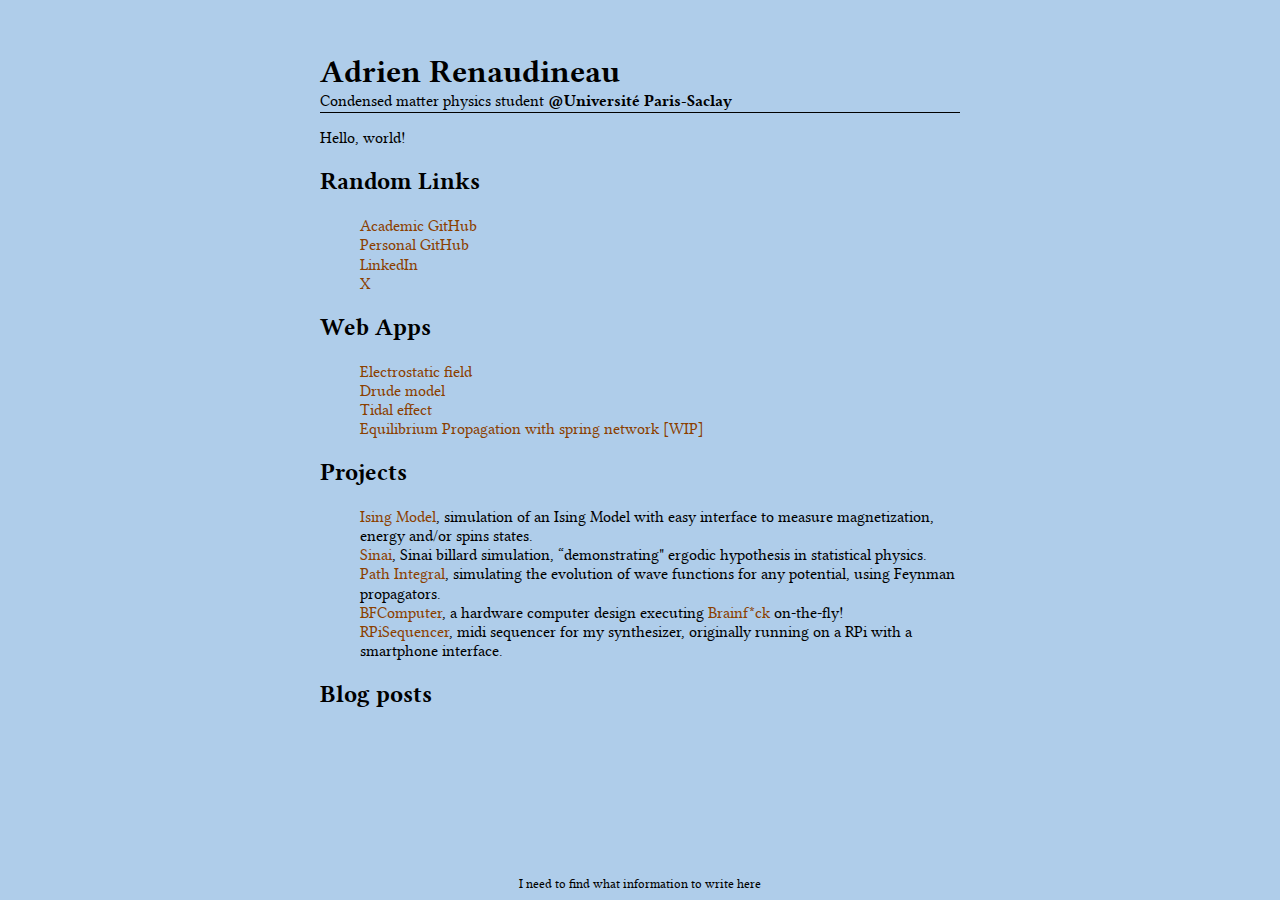
<file: index.html>
<!DOCTYPE html>
<html lang="en">

<head>
  <meta charset="utf-8">
  <meta name="viewport" content="width=device-width, initial-scale=1.0" />
  <link rel="stylesheet" href="https://arenaudineau.github.io/css/reset.css" type="text/css" media="screen" />
  <link rel="stylesheet" href="https://arenaudineau.github.io/css/fonts/fonts.css" type="text/css" media="screen" />
  <link rel="stylesheet" href="https://fonts.googleapis.com/css?family=Fira Code" />
  <link rel="stylesheet" href="https://arenaudineau.github.io/css/main.css" type="text/css" media="screen" />

  
<title>Adrien Renaudineau</title>

</head>

<body>
  <header>  </header>
  <main>
    
<h1 style="margin-bottom: 0;">
    Adrien Renaudineau
</h1>
<div style="padding-bottom: 1pt; border-bottom-style: solid; border-bottom-width: 1pt;">
    Condensed matter physics student <a style="color: black; font-weight: bold;"
        href="https://www.universite-paris-saclay.fr/en" target="_blank">@Université
        Paris-Saclay</a>
</div>

<p>
    Hello, world!
</p>

<h2>Random Links</h2>
<ul>
    <li><a href="https://www.github.com/arenaudineau" class="web-link">Academic GitHub</a></li>
    <li><a href="https://www.github.com/ardakaniz" class="web-link">Personal GitHub</a></li>
    <li><a href="https://www.linkedin.com/in/adrien-rndn" class="web-link">LinkedIn</a></li>
    <li><a href="https://www.twitter.com/arenaudineau1" class="web-link">X</a></li>
</ul>

<h2>Web Apps</h2>
<ul>
    <li><a href="apps/electrostatic-sim" class="web-link">Electrostatic field</a></li>
    <li><a href="apps/drude" class="web-link">Drude model</a></li>
    <li><a href="apps/tidal" class="web-link">Tidal effect</a></li>
    <li><a href="apps/eqprop" class="web-link">Equilibrium Propagation with spring network [WIP]</a></li>
</ul>

<h2>Projects</h2>
<ul>
    <li><a href="https://github.com/ardakaniz/ising" class="web-link">Ising Model</a>, simulation of an Ising Model with easy interface to measure magnetization, energy and/or spins states.</li>
    <li><a href="https://github.com/ardakaniz/Sinai" class="web-link">Sinai</a>, Sinai billard simulation, “demonstrating" ergodic hypothesis in statistical physics.</li>
    <li><a href="https://github.com/ardakaniz/PathIntegral" class="web-link">Path Integral</a>, simulating the evolution of wave functions for any potential, using Feynman propagators.</li>
    <li><a href="https://github.com/ardakaniz/BFComputer" class="web-link">BFComputer</a>, a hardware computer design executing <a href="https://en.wikipedia.org/wiki/Brainfuck" class="web-link">Brainf*ck</a> on-the-fly!</li>
    <li><a href="https://github.com/ardakaniz/RPiSequencer" class="web-link">RPiSequencer</a>, midi sequencer for my synthesizer, originally running on a RPi with a smartphone interface.</li>
</ul>


<h2>Blog posts</h2>
<ul>
    
    <!--<li>
        <h3 class="post-title"><a href="https://arenaudineau.github.io/blog/factober/">Factober [2023-10-01]:</a></h3>
        <div class="post-descr">
            <em>Like Inktober, but with random (mainly science) facts.</em>
            <p><a href="https://arenaudineau.github.io/blog/factober/">Read more...</a></p>
        </div>
    </li>-->
    
</ul>

  </main>

  
<footer>
  I need to find what information to write here
</footer>

</body>

</html>
</file>
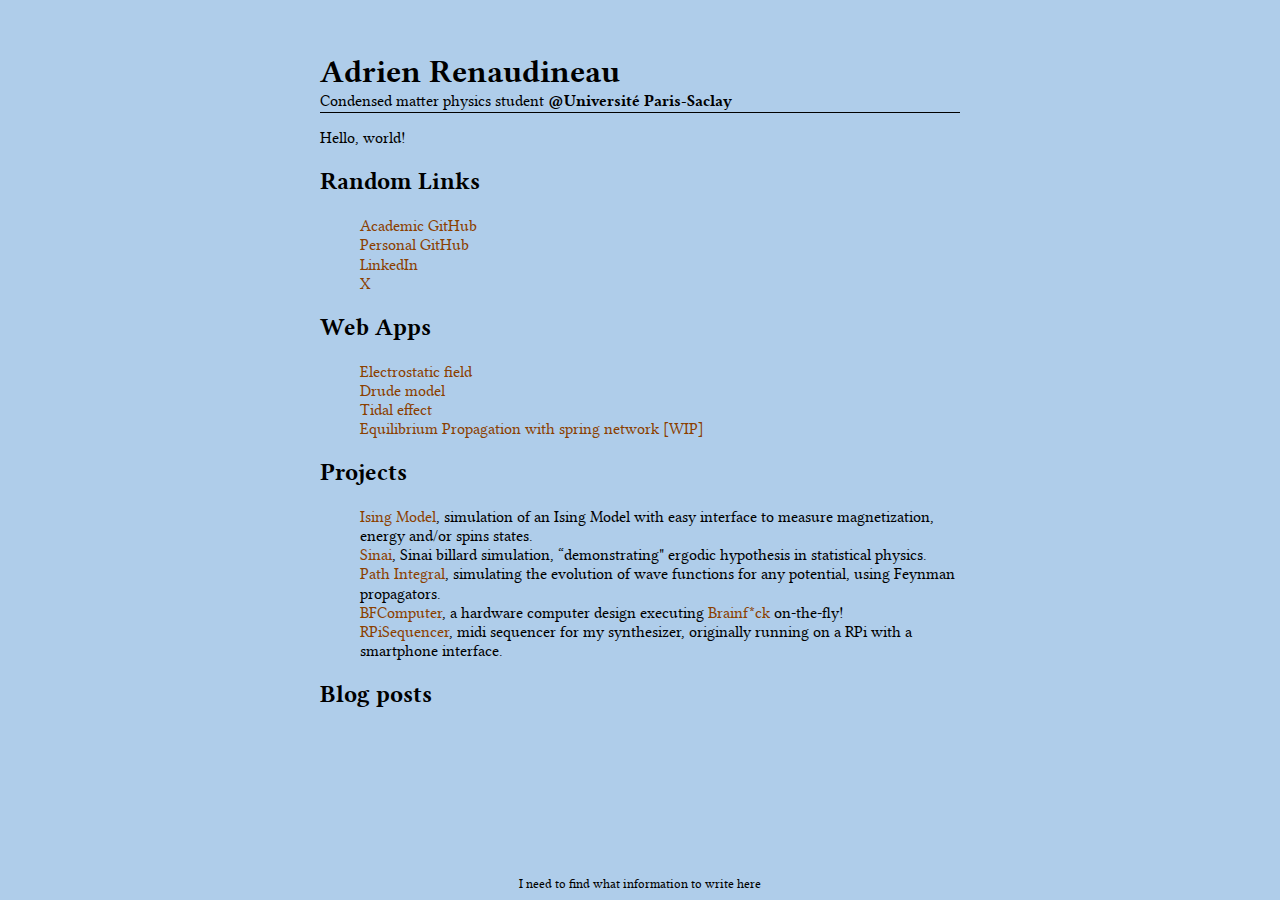
<file: apps/index.html>
<!DOCTYPE html>
<html lang="en">

<head>
  <meta charset="utf-8">
  <meta name="viewport" content="width=device-width, initial-scale=1.0" />
  <link rel="stylesheet" href="https://arenaudineau.github.io/css/reset.css" type="text/css" media="screen" />
  <link rel="stylesheet" href="https://arenaudineau.github.io/css/fonts/fonts.css" type="text/css" media="screen" />
  <link rel="stylesheet" href="https://fonts.googleapis.com/css?family=Fira Code" />
  <link rel="stylesheet" href="https://arenaudineau.github.io/css/main.css" type="text/css" media="screen" />

  
<title>Adrien Renaudineau</title>

</head>

<body>
  <header>
<script>window.location.href = "https://arenaudineau.github.io/.";</script>
 </header>
  <main>
    
<h1 style="margin-bottom: 0;">
    Adrien Renaudineau
</h1>
<div style="padding-bottom: 1pt; border-bottom-style: solid; border-bottom-width: 1pt;">
    Condensed matter physics student <a style="color: black; font-weight: bold;"
        href="https://www.universite-paris-saclay.fr/en" target="_blank">@Université
        Paris-Saclay</a>
</div>

<p>
    Hello, world!
</p>

<h2>Random Links</h2>
<ul>
    <li><a href="https://www.github.com/arenaudineau" class="web-link">Academic GitHub</a></li>
    <li><a href="https://www.github.com/ardakaniz" class="web-link">Personal GitHub</a></li>
    <li><a href="https://www.linkedin.com/in/adrien-rndn" class="web-link">LinkedIn</a></li>
    <li><a href="https://www.twitter.com/arenaudineau1" class="web-link">X</a></li>
</ul>

<h2>Web Apps</h2>
<ul>
    <li><a href="apps/electrostatic-sim" class="web-link">Electrostatic field</a></li>
    <li><a href="apps/drude" class="web-link">Drude model</a></li>
    <!-- <li><a href="apps/tidal" class="web-link">Tidal effect</a></li> -->
</ul>

<h2>Projects</h2>
<ul>
    <li><a href="https://github.com/ardakaniz/ising" class="web-link">Ising Model</a>, simulation of an Ising Model with easy interface to measure magnetization, energy and/or spins states.</li>
    <li><a href="https://github.com/ardakaniz/Sinai" class="web-link">Sinai</a>, Sinai billard simulation, “demonstrating" ergodic hypothesis in statistical physics.</li>
    <li><a href="https://github.com/ardakaniz/PathIntegral" class="web-link">Path Integral</a>, simulating the evolution of wave functions for any potential, using Feynman propagators.</li>
    <li><a href="https://github.com/ardakaniz/BFComputer" class="web-link">BFComputer</a>, a hardware computer design executing <a href="https://en.wikipedia.org/wiki/Brainfuck" class="web-link">Brainf*ck</a> on-the-fly!</li>
    <li><a href="https://github.com/ardakaniz/RPiSequencer" class="web-link">RPiSequencer</a>, midi sequencer for my synthesizer, originally running on a RPi with a smartphone interface.</li>
</ul>


<h2>Blog posts</h2>
<ul>
    
    <li>
        <h3 class="post-title"><a href="https://arenaudineau.github.io/blog/factober/">Factober [2023-10-01]:</a></h3>
        <div class="post-descr">
            <em>Like Inktober, but with random (mainly science) facts.</em>
            <p><a href="https://arenaudineau.github.io/blog/factober/">Read more...</a></p>
        </div>
    </li>
    
</ul>

  </main>

  
<footer>
  I need to find what information to write here
</footer>

</body>

</html>
</file>
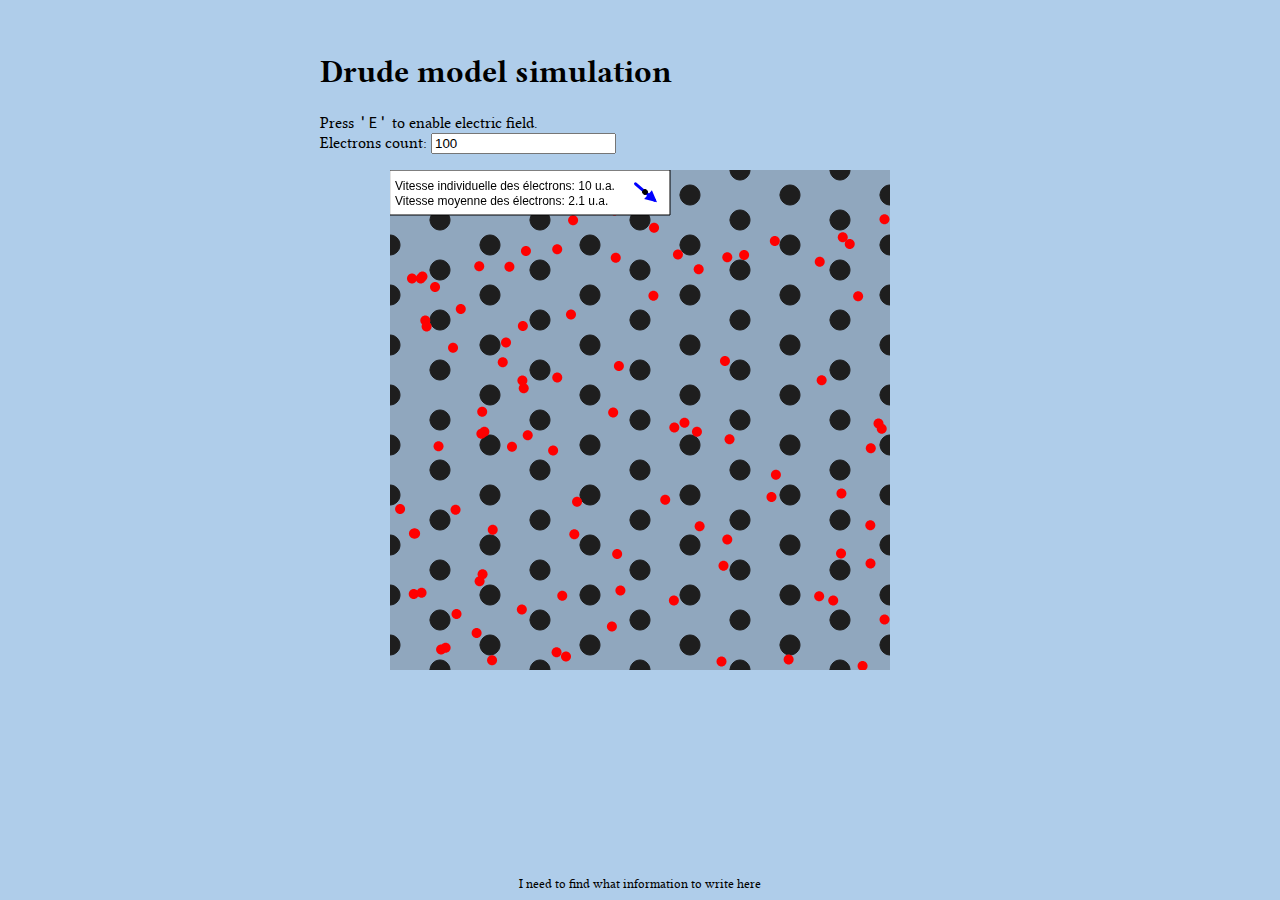
<file: apps/drude/index.html>
<!DOCTYPE html>
<html lang="en">

<head>
  <meta charset="utf-8">
  <meta name="viewport" content="width=device-width, initial-scale=1.0" />
  <link rel="stylesheet" href="https://arenaudineau.github.io/css/reset.css" type="text/css" media="screen" />
  <link rel="stylesheet" href="https://arenaudineau.github.io/css/fonts/fonts.css" type="text/css" media="screen" />
  <link rel="stylesheet" href="https://fonts.googleapis.com/css?family=Fira Code" />
  <link rel="stylesheet" href="https://arenaudineau.github.io/css/main.css" type="text/css" media="screen" />

  
<title>Drude</title>

<script src="https://arenaudineau.github.io/scripts/apps/common/p5.min.js"></script>
<script src="https://arenaudineau.github.io/scripts/apps/drude.js"></script>
<style>
    body {
        overflow: hidden
    }

    #canvas-container {
        margin: 0 auto;
        width: fit-content;
    }
</style>

</head>

<body>
  <header>  </header>
  <main>
    
<h1>Drude model simulation</h1>
<p>
    Press <kbd>'E'</kbd> to enable electric field.</br>
    <label>Electrons count: </label>
    <input id="elec_count" type='number' min="1" value="100">
</p>

<div id="canvas-container">
</div>

  </main>

  
<footer>
  I need to find what information to write here
</footer>

</body>

</html>
</file>
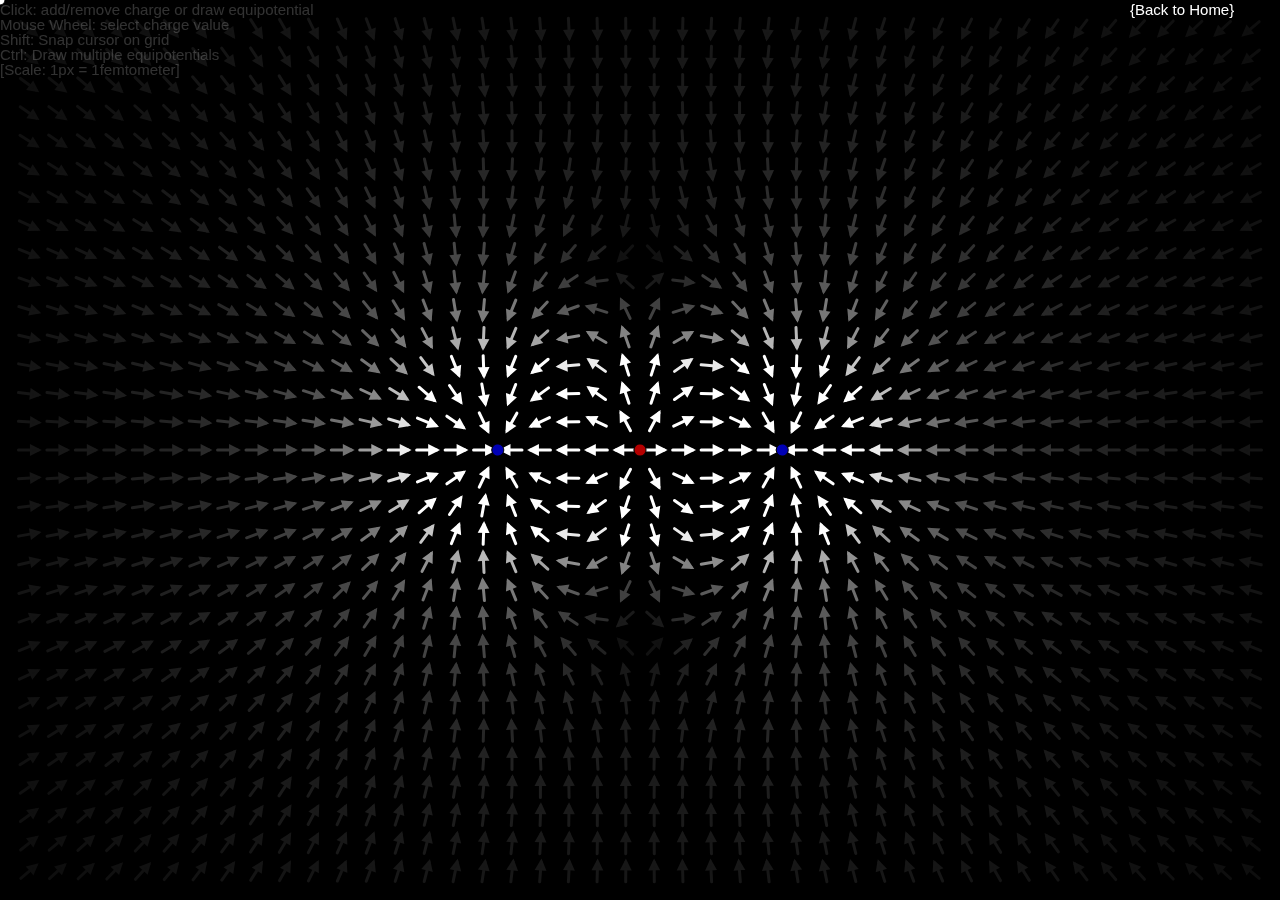
<file: apps/electrostatic-sim/index.html>
<!DOCTYPE html>
<html lang="en">

<head>
  <meta charset="utf-8">
  <meta name="viewport" content="width=device-width, initial-scale=1.0" />
  <link rel="stylesheet" href="https://arenaudineau.github.io/css/reset.css" type="text/css" media="screen" />
  <link rel="stylesheet" href="https://arenaudineau.github.io/css/fonts/fonts.css" type="text/css" media="screen" />
  <link rel="stylesheet" href="https://fonts.googleapis.com/css?family=Fira Code" />
  <link rel="stylesheet" href="https://arenaudineau.github.io/css/main.css" type="text/css" media="screen" />

  
<title>Electrostatic Simulation</title>

<style>
	html,
	body {
		height: 100%;
	}

	body {
		margin: 0;
		display: flex;
		justify-content: center;
		align-items: center;
	}
</style>

<script src="https://arenaudineau.github.io/scripts/apps/common/p5.min.js"></script>
<script src="https://arenaudineau.github.io/scripts/apps/electrostatic-sim.js"></script>

</head>

<body>
  <header>  </header>
  <main>
     
  </main>

   
</body>

</html>
</file>
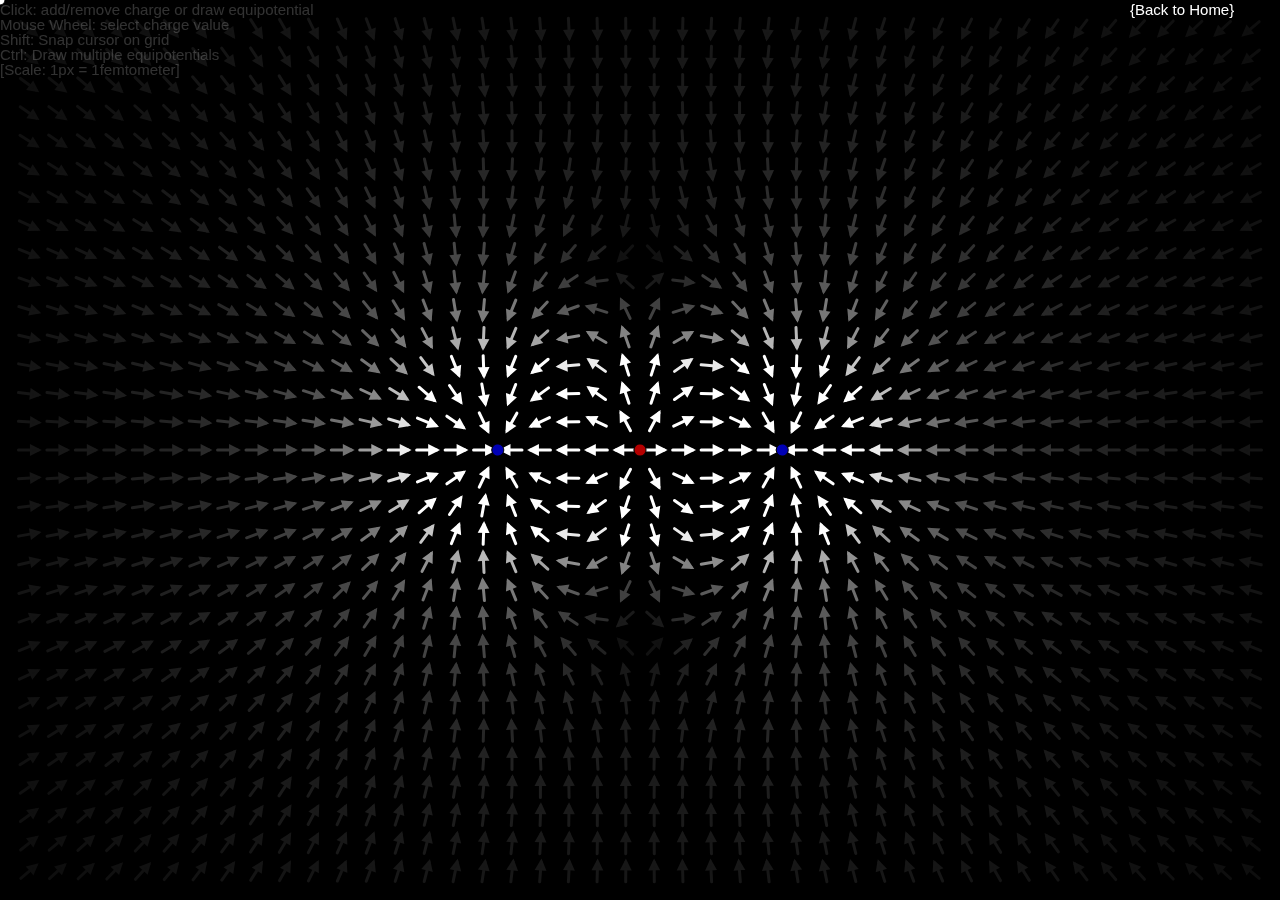
<file: apps/emsim/index.html>
<!DOCTYPE html>
<html>
	<head>
		<meta charset="utf-8" />
		<title>EMSim</title>

		<style>
			html, body { height: 100%; }
			body {
				margin: 0;
				display: flex;
				justify-content: center;
				align-items: center;
			}
		</style>

		<script src="../common/scripts/p5.min.js"></script>
		<script src="scripts/sim.js"></script>
	</head>

	<body>
	</body>
</html>
</file>
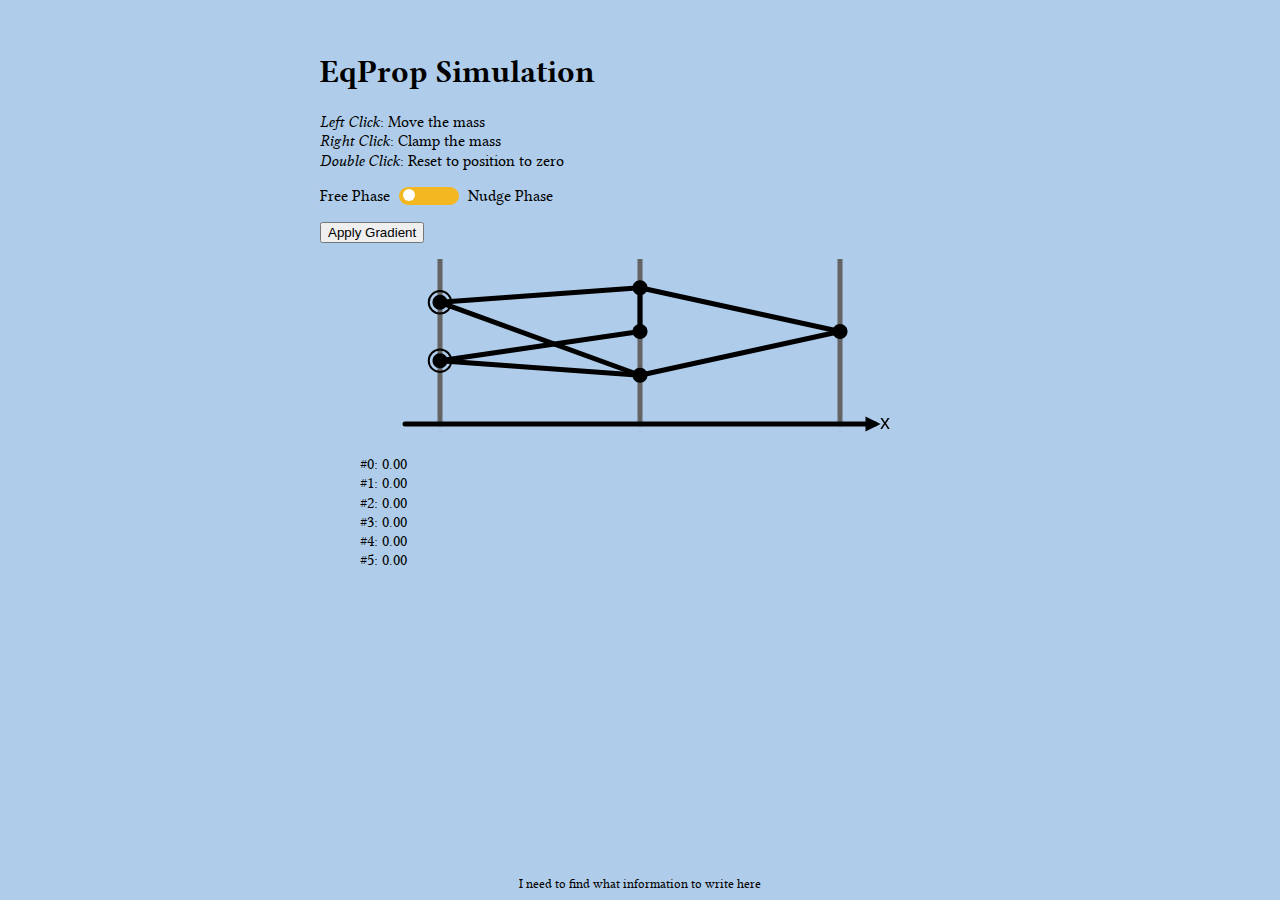
<file: apps/eqprop/index.html>
<!DOCTYPE html>
<html lang="en">

<head>
  <meta charset="utf-8">
  <meta name="viewport" content="width=device-width, initial-scale=1.0" />
  <link rel="stylesheet" href="https://arenaudineau.github.io/css/reset.css" type="text/css" media="screen" />
  <link rel="stylesheet" href="https://arenaudineau.github.io/css/fonts/fonts.css" type="text/css" media="screen" />
  <link rel="stylesheet" href="https://fonts.googleapis.com/css?family=Fira Code" />
  <link rel="stylesheet" href="https://arenaudineau.github.io/css/main.css" type="text/css" media="screen" />

  
<title>EqProp</title>

<script src="https://arenaudineau.github.io/scripts/apps/common/p5.min.js"></script>
<script src="https://arenaudineau.github.io/scripts/apps/eqprop.js"></script>
<style>
    body {
        overflow: hidden
    }

    #canvas-container {
        margin: 0 auto;
        width: -moz-fit-content;
        width: fit-content;

        -webkit-touch-callout: none;
        -webkit-user-select: none;
        -khtml-user-select: none;
        -moz-user-select: none;
        -ms-user-select: none;
        user-select: none;
    }

    /* https://www.w3schools.com/howto/howto_css_switch.asp */
    .switch {
        position: relative;
        display: inline-block;
        width: 60px;
        height: 18px;
        margin-left: 5px;
        margin-right: 5px;
    }

    .switch input { 
        opacity: 0;
        width: 0;
        height: 0;
    }

    .slider {
        position: absolute;
        cursor: pointer;
        top: 0;
        left: 0;
        right: 0;
        bottom: 0;
        background-color: #ccc;
        -webkit-transition: .4s;
        transition: .4s;
    }

    .slider:before {
        position: absolute;
        content: "";
        height: 12px;
        width: 12px;
        left: 4px;
        bottom: 3.5px;
        background-color: white;
        -webkit-transition: .4s;
        transition: .4s;
    }

    input:not(checked) + .slider {
        background-color: #f3b821;
    }

    input:checked + .slider {
        background-color: #2196F3;
    }

    input:focus + .slider {
        box-shadow: 0 0 1px #2196F3;
    }

    input:checked + .slider:before {
        -webkit-transform: translateX(38px);
        -ms-transform: translateX(38px);
        transform: translateX(38px);
    }

    /* Rounded sliders */
    .slider.round {
        border-radius: 34px;
    }

    .slider.round:before {
        border-radius: 50%;
    }

</style>

</head>

<body>
  <header>  </header>
  <main>
    
<h1>EqProp Simulation</h1>
<p>
    <em>Left Click</em>: Move the mass <br/>
    <em>Right Click</em>: Clamp the mass <br />
    <em>Double Click</em>: Reset to position to zero <br />
</p>
<p>
    Free Phase
    <label class="switch">
         <input id="phase-switch" type="checkbox" /> 
         <span class="slider round"></span>
    </label>
    Nudge Phase
</p>

<p>
    <button id="apply-grad-btn">Apply Gradient</button>
</p>

<div id="canvas-container" oncontextmenu="return false;"></div>

<ul id="position-list">
    <!-- <li></li> -->
</ul>

  </main>

  
<footer>
  I need to find what information to write here
</footer>

</body>

</html>
</file>
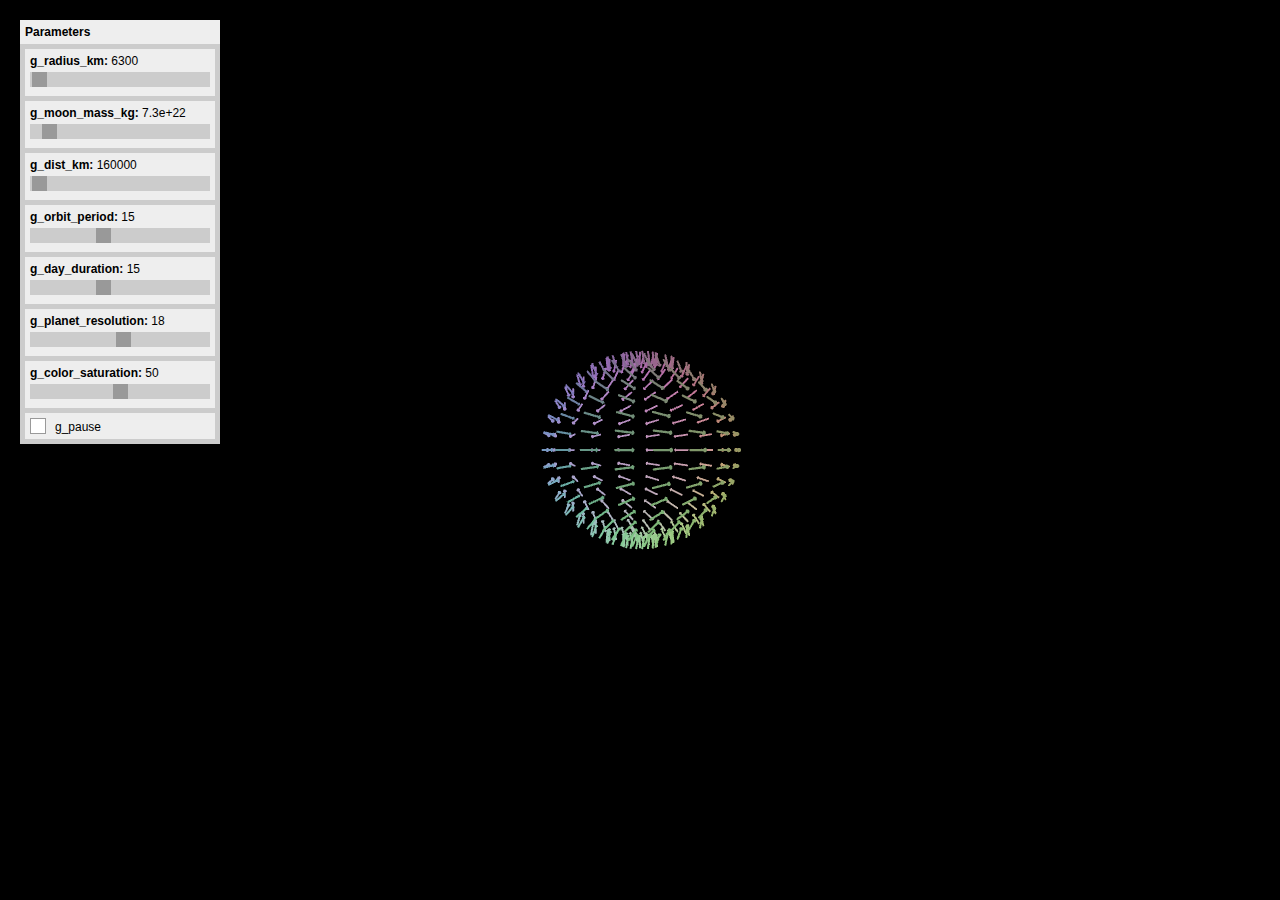
<file: apps/tidal/index.html>
<!DOCTYPE html>
<html lang="en">

<head>
  <meta charset="utf-8">
  <meta name="viewport" content="width=device-width, initial-scale=1.0" />
  <link rel="stylesheet" href="https://arenaudineau.github.io/css/reset.css" type="text/css" media="screen" />
  <link rel="stylesheet" href="https://arenaudineau.github.io/css/fonts/fonts.css" type="text/css" media="screen" />
  <link rel="stylesheet" href="https://fonts.googleapis.com/css?family=Fira Code" />
  <link rel="stylesheet" href="https://arenaudineau.github.io/css/main.css" type="text/css" media="screen" />

  
<title>Tidal Effect</title>

<style>
	html, body { height: 100%; }
	body {
		margin: 0;
		display: flex;
		justify-content: center;
		align-items: center;
	}
</style>

<script src="https://arenaudineau.github.io/scripts/apps/common/p5.min.js"></script>
<script src="https://arenaudineau.github.io/scripts/apps/common/p5.easycam.min.js"></script>
<script src="https://arenaudineau.github.io/scripts/apps/common/p5.gui.min.js"></script>
<script src="https://arenaudineau.github.io/scripts/apps/common/quicksettings.min.js"></script>
<script src="https://arenaudineau.github.io/scripts/apps/tidal.js"></script>

</head>

<body>
  <header>  </header>
  <main>
     
  </main>

   
</body>

</html>
</file>
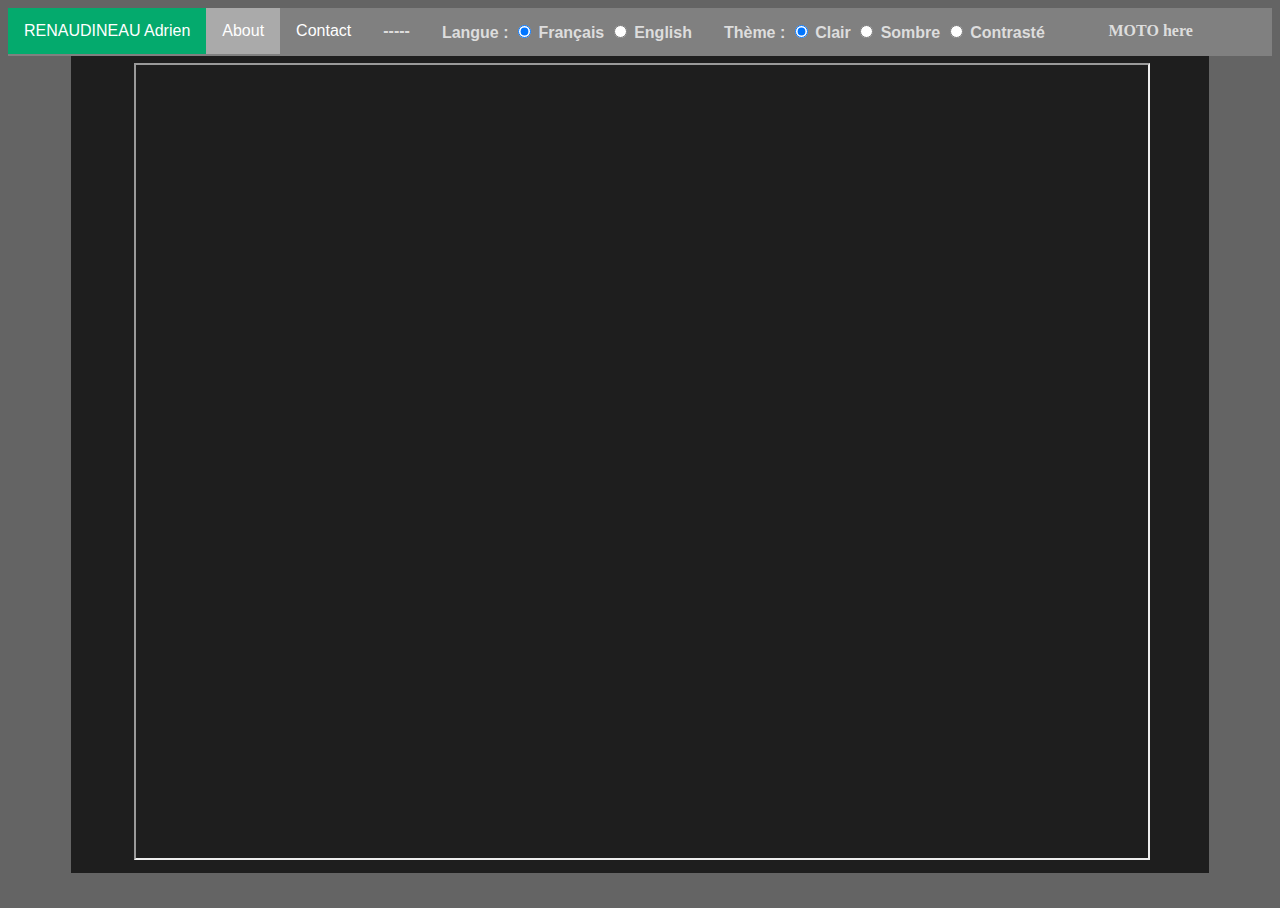
<file: cv.html>
<!DOCTYPE html>
<html>
	<head>
		<meta charset="utf-8">
		<title>CV</title>
		<link rel="stylesheet" href="styles/main.css">
		<script>
			theme = "light"
			lang = "fr"

			function set_theme(new_theme) {
				theme = new_theme
				document.getElementById("pdfframe").src = "files/cv/cv_" + theme + "_" + lang + ".pdf"
			}

			function set_lang(new_lang) {
				lang = new_lang
				document.getElementById("pdfframe").src = "files/cv/cv_" + theme + "_" + lang + ".pdf"

				
				if (lang === "fr") {
					document.getElementById("langlabel").textContent = "Langue : "
					document.getElementById("themelabel").textContent = "Thème : "
					document.getElementById("themelightlabel").textContent = "Clair"
					document.getElementById("themedarklabel").textContent = "Sombre"
					document.getElementById("themecontrastedlabel").textContent = "Contrasté"
				}
				else {
					document.getElementById("langlabel").textContent = "Language: "
					document.getElementById("themelabel").textContent = "Theme: "
					document.getElementById("themelightlabel").textContent = "Light"
					document.getElementById("themedarklabel").textContent = "Dark"
					document.getElementById("themecontrastedlabel").textContent = "Contrasted"
				}
			}
		</script>

	</head>

	<body>
		<div id="navbar">
			<ul class="nav-list">
				<li class="nav-item-left"><a class="nav-item-content nav-link nav-title" href="index.html">RENAUDINEAU Adrien</a></li>
				<li class="nav-item-left"><a class="nav-item-content nav-link nav-active" href="" >About</a></li>
				<li class="nav-item-left"><a class="nav-item-content nav-link" href="">Contact</a></li>
				<li class="nav-item-left"><span class="nav-item-content nav-text">-----</span></li>
				<li class="nav-item-left">
					<div class="nav-item-content nav-text">
					<span id="langlabel">Langue : </span>
					<input type="radio" id="langfrench" name="lang" value="French" checked="checked" onclick=set_lang("fr")>
					<label for="langfrench">Français</label>
					<input type="radio" id="langenglish" name="lang" value="English" onclick=set_lang("en")>
					<label for="langenglish">English</label>
					</div>
				</li>
				<li class="nav-item-left">
					<div class="nav-item-content nav-text">
					<span id="themelabel">Thème :</span> 
					<input type="radio" id="themelight" name="theme" value="LightTheme" checked="checked" onclick=set_theme("light")>
					<label for="themelight" id="themelightlabel" >Clair</label>
					<input type="radio" id="themedark" name="theme" value="DarkTheme" onclick=set_theme("dark")>
					<label for="themedark"  id="themedarklabel" >Sombre</label>
					<input type="radio" id="themecontrasted" name="theme" value="ContrastedTheme" onclick=set_theme("contrasted")>
					<label for="themecontrasted" id="themecontrastedlabel">Contrasté</label>
					</div>
				</li>
				<li class="nav-item-right"><span class="nav-item-content nav-text" id="moto">MOTO here</span></li>
			</ul>
		</div>

		<div id="main-body">
			<iframe id="pdfframe" src="files/cv/cv_light_fr.pdf"></iframe>
		</div>
	</body>
</html>
</file>
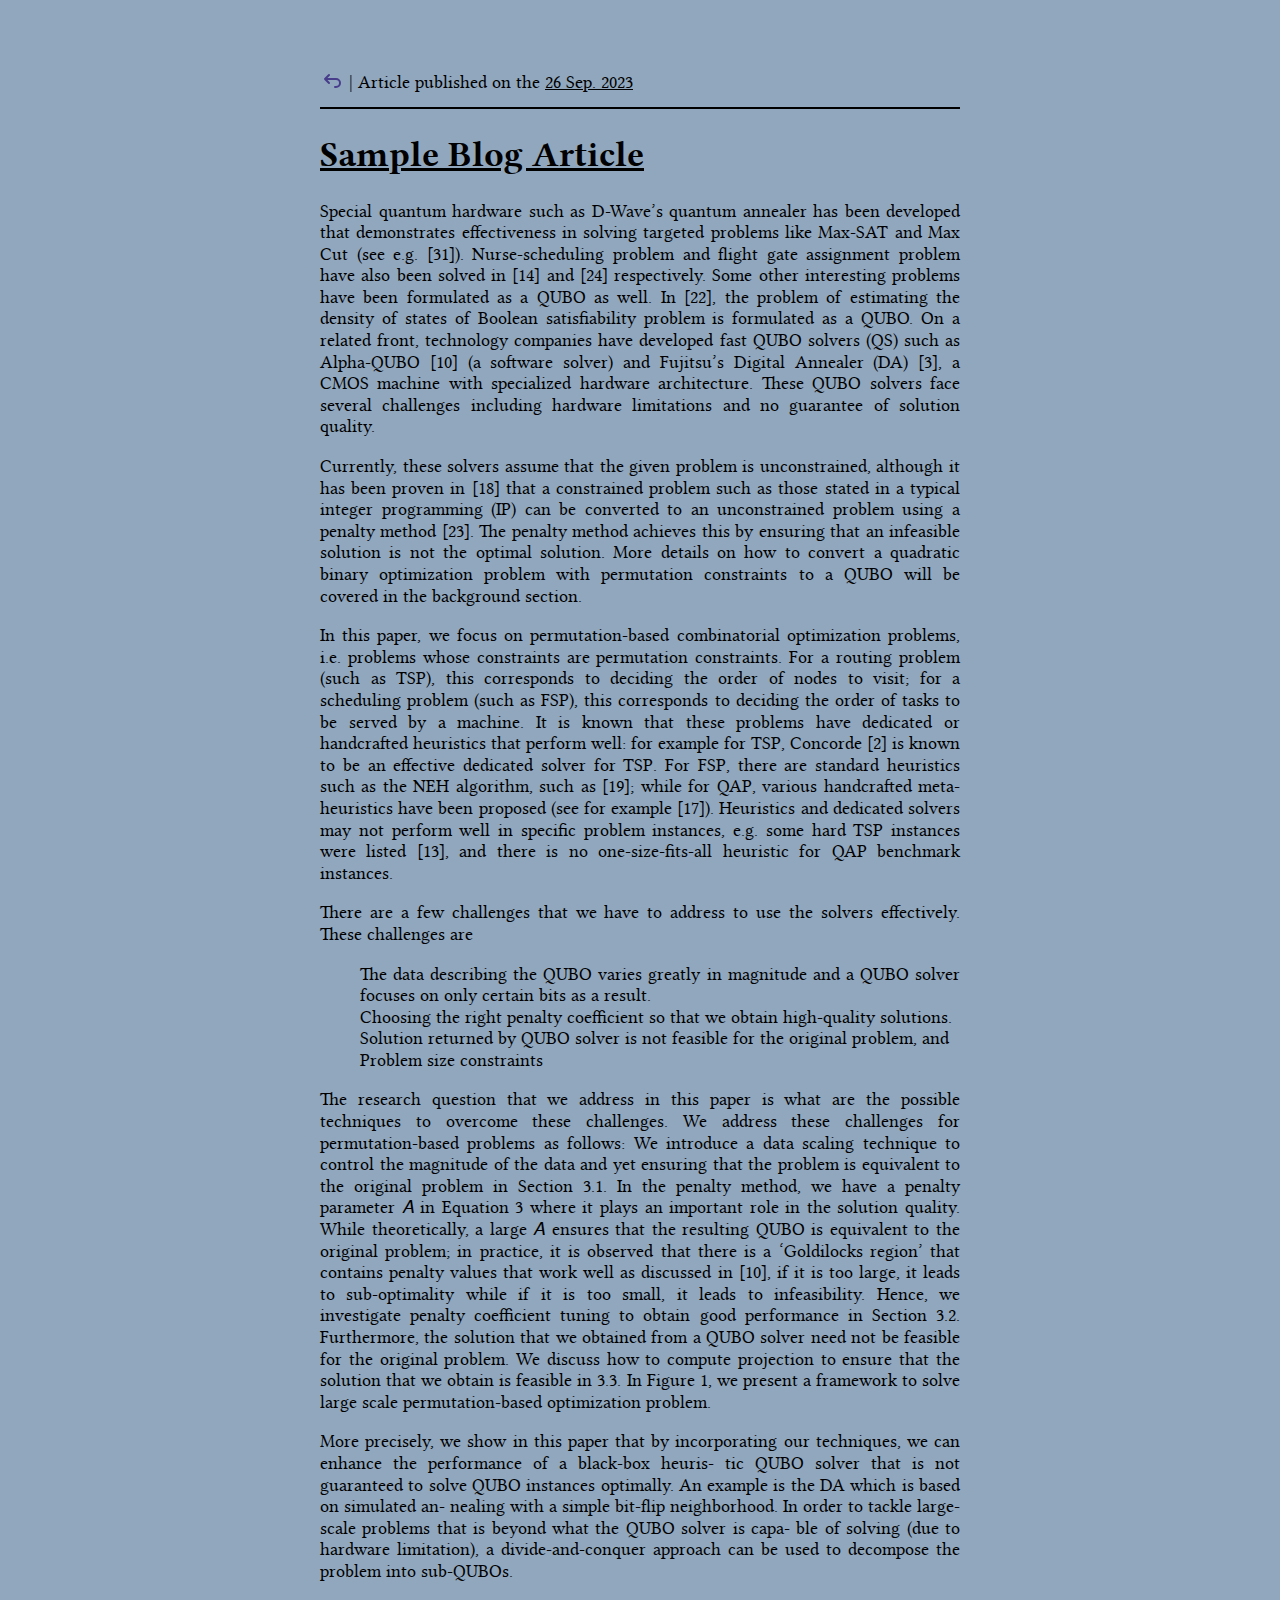
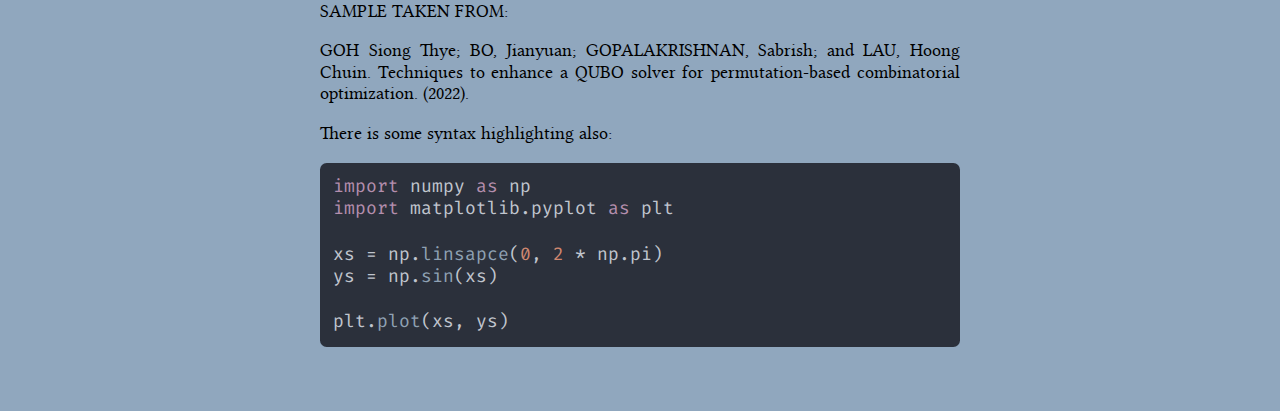
<file: posts/2023-09-26-first.html>
<!DOCTYPE html>
<html>
    <head>
        <meta charset="utf-8">
        <link rel="stylesheet" href="../style/reset.css" type="text/css" media="screen" />
        <link rel="stylesheet" href="../style/fonts/fonts.css" type="text/css" media="screen" />
        <link rel="stylesheet" href="https://fonts.googleapis.com/css?family=Fira Code" />
        <link rel="stylesheet" href="../style/main.css" type="text/css" media="screen" />
        <link rel="stylesheet" href="../style/post.css" type="text/css" media="screen" />

        <script>
          document.addEventListener("DOMContentLoaded", () => {
            const date = new Date();
            date.setTime(Date.parse("2023-09-26 16:06:12.0843255 +0000".replace(" ", "T").replace(" ", "")));
            document.getElementById("timestamp").innerText = date.getUTCDate() + ' ' + ["Jan","Feb","Mar","Apr","Jun","Jul","Aug","Sep","Oct","Nov","Dec"][date.getUTCMonth()-1] + '. ' + date.getUTCFullYear();
          });
        </script>
      
        <title>Sample Blog Article</title>        
    </head>
    <body>
      <header>
        <a href=".."><svg xmlns="http://www.w3.org/2000/svg" class="icon icon-tabler icon-tabler-arrow-back-up" width="24" height="24" viewBox="0 0 24 12" stroke-width="2" stroke="currentColor" fill="none" stroke-linecap="round" stroke-linejoin="round"> <path d="M9 13l-4 -4l4 -4m-4 4h11a4 4 0 0 1 0 8h-1" /> </svg></a> | Article published on the <span id="timestamp" style="text-decoration: underline;"></span>
        <div style="margin-top: 0.75em; border-bottom-style: solid; border-width: 2pt;"></div>
      </header>

      <h1 style="text-decoration:underline;">Sample Blog Article</h1>
      <p>Special quantum hardware such as D-Wave’s quantum annealer has been developed that demonstrates effectiveness in solving targeted problems like Max-SAT and Max Cut (see e.g. [31]). Nurse-scheduling problem and flight gate assignment problem have also been solved in [14] and [24] respectively. Some other interesting problems have been formulated as a QUBO as well. In [22], the problem of estimating the density of states of Boolean satisfiability problem is formulated as a QUBO. On a related front, technology companies have developed fast QUBO solvers (QS) such as Alpha-QUBO [10] (a software solver) and Fujitsu’s Digital Annealer (DA) [3], a CMOS machine with specialized hardware architecture. These QUBO solvers face several challenges including hardware limitations and no guarantee of solution quality.</p>
<p>Currently, these solvers assume that the given problem is unconstrained, although it has been proven in [18] that a constrained problem such as those stated in a typical integer programming (IP) can be converted to an unconstrained problem using a penalty method [23]. The penalty method achieves this by ensuring that an infeasible solution is not the optimal solution. More details on how to convert a quadratic binary optimization problem with permutation constraints to a QUBO will be covered in the background
section.</p>
<p>In this paper, we focus on permutation-based combinatorial optimization problems, i.e. problems whose constraints are permutation
constraints. For a routing problem (such as TSP), this corresponds to deciding the order of nodes to visit; for a scheduling problem (such as FSP), this corresponds to deciding the order of tasks to be served by a machine. It is known that these problems have dedicated or handcrafted heuristics that perform well: for example for TSP, Concorde [2] is known to be an effective dedicated solver for TSP. For FSP, there are standard heuristics such as the NEH algorithm, such as [19]; while for QAP, various handcrafted meta-heuristics have been proposed (see for example [17]). Heuristics and dedicated solvers may not perform well in specific problem instances, e.g. some hard TSP instances were listed [13], and there is no one-size-fits-all heuristic for QAP benchmark instances.</p>
<p>There are a few challenges that we have to address to use the
solvers effectively. These challenges are</p>
<ul>
<li>The data describing the QUBO varies greatly in magnitude
and a QUBO solver focuses on only certain bits as a result.</li>
<li>Choosing the right penalty coefficient so that we obtain
high-quality solutions.</li>
<li>Solution returned by QUBO solver is not feasible for the
original problem, and</li>
<li>Problem size constraints</li>
</ul>
<p>The research question that we address in this paper is what are
the possible techniques to overcome these challenges. We address
these challenges for permutation-based problems as follows:
We introduce a data scaling technique to control the magnitude
of the data and yet ensuring that the problem is equivalent to the
original problem in Section 3.1. In the penalty method, we have
a penalty parameter 𝐴 in Equation 3 where it plays an important
role in the solution quality. While theoretically, a large 𝐴 ensures
that the resulting QUBO is equivalent to the original problem;
in practice, it is observed that there is a ‘Goldilocks region’ that
contains penalty values that work well as discussed in [10], if it is
too large, it leads to sub-optimality while if it is too small, it leads
to infeasibility. Hence, we investigate penalty coefficient tuning to
obtain good performance in Section 3.2. Furthermore, the solution
that we obtained from a QUBO solver need not be feasible for
the original problem. We discuss how to compute projection to
ensure that the solution that we obtain is feasible in 3.3. In Figure
1, we present a framework to solve large scale permutation-based
optimization problem.</p>
<p>More precisely, we show in this paper that by incorporating our
techniques, we can enhance the performance of a black-box heuris-
tic QUBO solver that is not guaranteed to solve QUBO instances
optimally. An example is the DA which is based on simulated an-
nealing with a simple bit-flip neighborhood. In order to tackle
large-scale problems that is beyond what the QUBO solver is capa-
ble of solving (due to hardware limitation), a divide-and-conquer
approach can be used to decompose the problem into sub-QUBOs.</p>
<p>SAMPLE TAKEN FROM:</p>
<p>GOH Siong Thye; BO, Jianyuan; GOPALAKRISHNAN, Sabrish; and LAU, Hoong Chuin. Techniques to
enhance a QUBO solver for permutation-based combinatorial optimization. (2022).</p>
<p>There is some syntax highlighting also:</p>
<pre style="background-color:#2b303b;">
<code><span style="color:#b48ead;">import </span><span style="color:#c0c5ce;">numpy </span><span style="color:#b48ead;">as </span><span style="color:#c0c5ce;">np
</span><span style="color:#b48ead;">import </span><span style="color:#c0c5ce;">matplotlib.pyplot </span><span style="color:#b48ead;">as </span><span style="color:#c0c5ce;">plt
</span><span style="color:#c0c5ce;">
</span><span style="color:#c0c5ce;">xs = np.</span><span style="color:#8fa1b3;">linsapce</span><span style="color:#c0c5ce;">(</span><span style="color:#d08770;">0</span><span style="color:#c0c5ce;">, </span><span style="color:#d08770;">2 </span><span style="color:#c0c5ce;">* np.pi)
</span><span style="color:#c0c5ce;">ys = np.</span><span style="color:#8fa1b3;">sin</span><span style="color:#c0c5ce;">(xs)
</span><span style="color:#c0c5ce;">
</span><span style="color:#c0c5ce;">plt.</span><span style="color:#8fa1b3;">plot</span><span style="color:#c0c5ce;">(xs, ys)
</span></code></pre>

  </body>
</html>
</file>
<file: styles/main.css>
html, body {
	height: 100%;
}

body {
	background-color: #646464;
	color: #C8C8C8;
}

.nav-list {
	list-style-type: none;
  margin: 0;
  padding: 0;	
	overflow: hidden;
	background-color: #808080;
}

.nav-item-left {
	float: left;
}

.nav-item-right {
	float: right;
	padding-right: 5%;
}

.nav-item-content {
	display: block;
  color: #DDD;
  text-align: center;
  padding: 14px 16px;
}

.nav-text {
	font-weight: bold;
}

.nav-link {
	color: white;
	text-decoration: none;
}

.nav-link:hover {
	background-color: #111;
}

.nav-active:hover {
	background-color: #008A4D;
}

.nav-active {
	background-color: #AAA;
}

.nav-title {
	background-color: #04AA6D;
}

#main-body {
	background-color: #1E1E1E;
	color: #C8C8C8;
	
	width: 80%;
	height: 90%;
	margin: auto;
	padding-left: 5%;
	padding-right: 5%;
	padding-top: 5pt;
}

#moto {
	font-family: serif;
}

html {
	font-family: 'Roboto', sans-serif;
}

a.web-link {
	color: #04AA6D;
	background-color: #333;
	font-family: 'Courier New', Courier, monospace;
	text-decoration: none;
}

a.web-link:hover {
	background-color: #04AA6D;
	color: #333;
}

iframe {
	width: 100%;
	height: 98%;
}
</file>
<file: style/fonts/fonts.css>
@font-face {
    font-family: 'Linux Libertine';
    src: local('Linux Libertine'), local('LinLibertine'),
        url('LinLibertine.ttf') format('truetype');
    font-weight: normal;
    font-style: normal;
    font-display: swap;
}

@font-face {
    font-family: 'Linux Libertine';
    src: local('Linux Libertine Bold'), local('LinLibertineB'),
        url('LinLibertineB.ttf') format('truetype');
    font-weight: bold;
    font-style: normal;
    font-display: swap;
}

@font-face {
    font-family: 'Linux Libertine';
    src: local('Linux Libertine Bold Italic'), local('LinLibertineBI'),
        url('LinLibertineBI.ttf') format('truetype');
    font-weight: bold;
    font-style: italic;
    font-display: swap;
}

@font-face {
    font-family: 'Linux Libertine';
    src: local('Linux Libertine Italic'), local('LinLibertineI'),
        url('LinLibertineI_1.ttf') format('truetype');
    font-weight: normal;
    font-style: italic;
    font-display: swap;
}

@font-face {
    font-family: 'Linux Libertine';
    src: local('Linux Libertine Semibold'), local('LinLibertineZ'),
        url('LinLibertineZ.ttf') format('truetype');
    font-weight: 600;
    font-style: normal;
    font-display: swap;
}

@font-face {
    font-family: 'Linux Libertine';
    src: local('Linux Libertine Semibold Italic'), local('LinLibertineZI'),
        url('LinLibertineZI.ttf') format('truetype');
    font-weight: 600;
    font-style: italic;
    font-display: swap;
}
</file>
<file: style/main.css>
body {
    font-family: 'Linux Libertine', 'Georgia', sans-serif;

    margin: 5% 25%;
    background-color: #90a7be;
}

pre {
    border-radius: 5pt;
    padding: 10pt;
    overflow-x: auto;
}

h1 {
    font-weight: bold;
    font-size: 2em;
}

/* .two-cols {
    column-count: 2;
    /* display: flex;
    flex-direction: row;
    flex-wrap: wrap; *

    column-gap: 5%;
    text-align: justify;
    /* max-height: 70vh; *
}

.col-span {
    column-span: all;
} */

a {
    color: darkslateblue;
}

a:hover {
    color: darkslategray;
}

.post-descr {
    padding-left: 10pt;
}

code {
    font-family: 'Fira Code', 'Courier New',
        Courier,
        monospace;
}
</file>
<file: style/post.css>
body {
    font-size: 13.5pt;
    text-align: justify;
}
</file>
